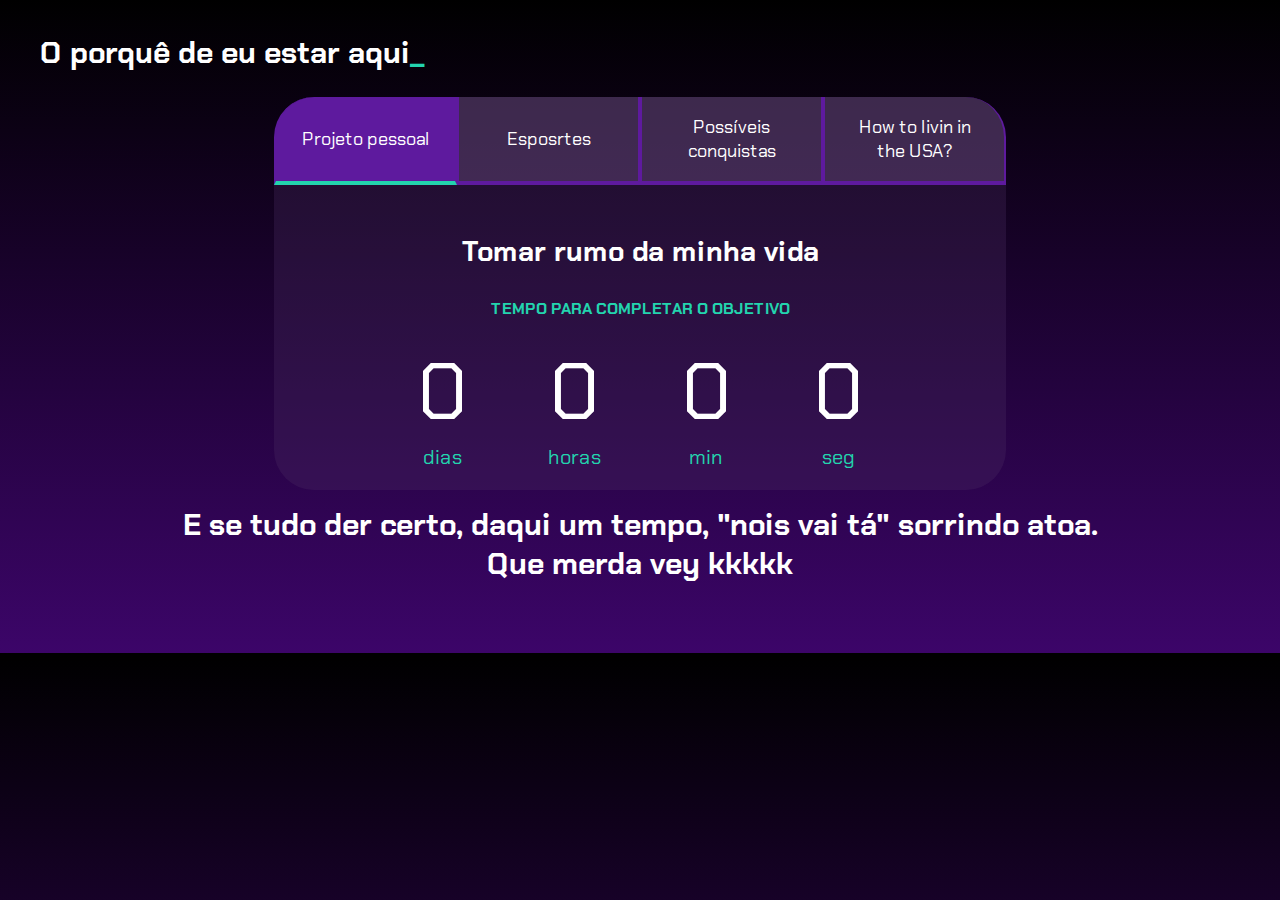
<file: index.html>
<!DOCTYPE html>
<html lang="pt-br">

<head>
    <meta charset="UTF-8">
    <meta name="viewport" content="width=device-width, initial-scale=1.0">
    <title>O porquê de eu estar aqui</title>
    <link rel="stylesheet" href="style.css">
</head>

<body>
    <section class="conteudo-principal">
        <h2 class="titulo-principal">O porquê de eu estar aqui<span>_</span></h2>
        <div class="conteudo">
            <div class="botoes">
                <button class="botao ativo">Projeto pessoal</button>
                <button class="botao">Esposrtes</button>
                <button class="botao">Possíveis conquistas</button>
                <button class="botao">How to livin in the USA?</button>
            </div>
            <div class="abas-textos">
                <div class="aba-conteudo ativo">
                    <h3 class="aba-conteudo-titulo-principal">Tomar rumo da minha vida</h3>
                    <h4 class="aba-conteudo-titulo-secundario">Tempo para completar o objetivo</h4>
                    <div class="contador">
                        <div class="contador-digito">
                            <p class="contador-digito-numero" id="dias0"></p>
                            <p class="contador-digito-texto">dias</p>
                        </div>
                        <div class="contador-digito">
                            <p class="contador-digito-numero" id="horas0"></p>
                            <p class="contador-digito-texto">horas</p>
                        </div>
                        <div class="contador-digito">
                            <p class="contador-digito-numero" id="min0"></p>
                            <p class="contador-digito-texto">min</p>
                        </div>
                        <div class="contador-digito">
                            <p class="contador-digito-numero" id="seg0"></p>
                            <p class="contador-digito-texto">seg</p>
                        </div>
                    </div>
                </div>
                <div class="aba-conteudo">
                    <h3 class="aba-conteudo-titulo-principal">Fim do progresso de um ano no Skate</h3>
                    <h4 class="aba-conteudo-titulo-secundario">Tempo para completar o objetivo</h4>
                    <div class="contador">
                        <div class="contador-digito">
                            <p class="contador-digito-numero" id="dias1"></p>
                            <p class="contador-digito-texto">dias</p>
                        </div>
                        <div class="contador-digito">
                            <p class="contador-digito-numero" id="horas1"></p>
                            <p class="contador-digito-texto">horas</p>
                        </div>
                        <div class="contador-digito">
                            <p class="contador-digito-numero" id="min1"></p>
                            <p class="contador-digito-texto">min</p>
                        </div>
                        <div class="contador-digito">
                            <p class="contador-digito-numero" id="seg1"></p>
                            <p class="contador-digito-texto">seg</p>
                        </div>
                    </div>
                </div>
                <div class="aba-conteudo">
                    <h3 class="aba-conteudo-titulo-principal">Estudar para o ENEM</h3>
                    <h4 class="aba-conteudo-titulo-secundario">Tempo para completar o objetivo</h4>
                    <div class="contador">
                        <div class="contador-digito">
                            <p class="contador-digito-numero" id="dias2"></p>
                            <p class="contador-digito-texto">dias</p>
                        </div>
                        <div class="contador-digito">
                            <p class="contador-digito-numero" id="horas2"></p>
                            <p class="contador-digito-texto">horas</p>
                        </div>
                        <div class="contador-digito">
                            <p class="contador-digito-numero" id="min2"></p>
                            <p class="contador-digito-texto">min</p>
                        </div>
                        <div class="contador-digito">
                            <p class="contador-digito-numero" id="seg2"></p>
                            <p class="contador-digito-texto">seg</p>
                        </div>
                    </div>
                </div>
                <div class="aba-conteudo">
                    <h3 class="aba-conteudo-titulo-principal">Mostrar resultados no curso de inglês</h3>
                    <h4 class="aba-conteudo-titulo-secundario">Tempo para completar o objetivo</h4>
                    <div class="contador">
                        <div class="contador-digito">
                            <p class="contador-digito-numero" id="dias3"></p>
                            <p class="contador-digito-texto">dias</p>
                        </div>
                        <div class="contador-digito">
                            <p class="contador-digito-numero" id="horas3"></p>
                            <p class="contador-digito-texto">horas</p>
                        </div>
                        <div class="contador-digito">
                            <p class="contador-digito-numero" id="min3"></p>
                            <p class="contador-digito-texto">min</p>
                        </div>
                        <div class="contador-digito">
                            <p class="contador-digito-numero" id="seg3"></p>
                            <p class="contador-digito-texto">seg</p>
                        </div>
                    </div>
                </div>
            </div>
        </div>
    </section>
    <h6 class="frase-do-carai">E se tudo der certo, daqui um tempo, "nois vai tá" sorrindo atoa.</h6>
    <h6 class="frase-do-carai2">Que merda vey kkkkk</h6>
    <script src="main.js"></script>
</body>

</html>
</file>
<file: style.css>
@import url('https://fonts.googleapis.com/css2?family=Chakra+Petch:wght@400;700&display=swap');

:root {
    --cor-de-fundo: linear-gradient(#000000, rgba(60, 5, 105, 2.543));;
    --verde: #23d4ae;
    --branco: #ffffff;
    --botao-ativo: #5e1a9e;
    --botao-inativo: rgba(113, 82, 138, 0.5);
    --texto-fundo: rgba(76, 48, 100, 0.3);
    
}

body {
    background-image: var(--cor-de-fundo);
    color: var(--branco);
    font-family: 'Chakra Petch', sans-serif;
}


.conteudo-principal {
    display: flex;
    flex-direction: column;
    justify-content: center;
    align-items: center;
    max-width: 1200px;
    width: 100%;
    margin: 0 auto;
}

.titulo-principal {
    text-align: left;
    width: 100%;
    font-size: 30px;
}

.titulo-principal span {
    color: var(--verde);
}


.botao {
    font-family: 'Chakra Petch', sans-serif;
    background-color: var(--botao-inativo);
    color: var(--branco);
    display: flex;
    justify-content: center;
    padding: 1em;
    font-size: 18px;
    align-items: center;
    width: 100%;
    border-bottom: 4px solid var(--botao-ativo);
    border-left: 2px solid var(--botao-ativo);
    border-right: 2px solid var(--botao-ativo);
    border-top: none;
}

.botao:first-child {
    border-radius: 40px 40px 0 0;
}

.botoes {
    display: block;
}

.botao.ativo{
    background-color: var(--botao-ativo);
    border-bottom: 4px solid var(--verde);
}

.abas-textos{
    background-color: var(--texto-fundo);
    padding: 20px;
    border-radius: 0 0 40px 40px;
}
.aba-conteudo.ativo{
    display:block;
}

.aba-conteudo{
    display: none;
}

.aba-conteudo-titulo-principal{
    font-size: 28px;
    text-align: center;
}
.aba-conteudo-titulo-secundario{
    text-align: center;
    color: var(--verde);
    text-transform: uppercase;
}

.contador{
    display:flex;
    justify-content: center;
    flex-wrap: wrap;
}
.contador-digito{
    padding: 0 16px;
    text-align: center;
    min-width: 100px;
}

.contador-digito-numero{
    font-size: 80px;
    margin: 0;

}

.contador-digito-texto{
    color: var(--verde);
    font-size: 20px;
    margin: 0;

}

@media screen and (min-width: 768px) {
    .botoes {
        display: flex;
    }

    .botao:first-child {
        border-radius: 40px 0 0 0;
    }

    .botao:last-child {
        border-radius: 0 40px 0 0;
    }
}

.frase-do-carai{
    text-align: center;
    font-size: 30px;
    color:#ffffff;
    margin-bottom: 0px;
    margin-top: 15px;
    
}

.frase-do-carai2{
    text-align: center;
    font-size: 30px;
    color:#ffffff;
    margin-top: 0px;
   
}
</file>
